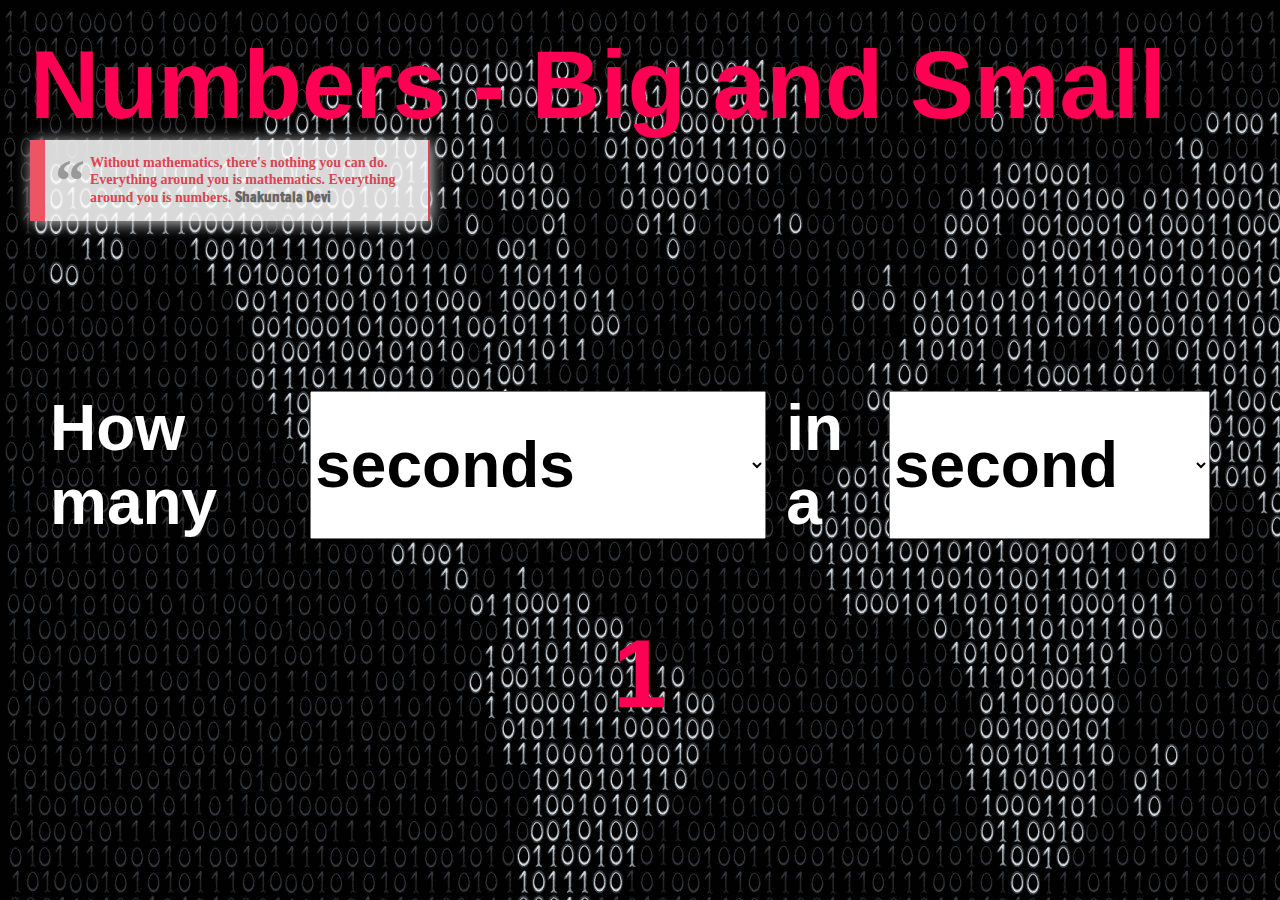
<file: index.html>
<!DOCTYPE html>
<html>
<head>
    <!-- Place this data between the <head> tags of your website -->
    <title>Numbers - Big and Small</title>
    <meta name="description" content="An exploration into the quantities of numbers for the inquisitive" />

    <!-- Twitter Card data -->
    <meta name="twitter:card" content="summary">
    <meta name="twitter:site" content="@nexgencodecamp">
    <meta name="twitter:title" content="Numbers - Big and Small">
    <meta name="twitter:description" content="An exploration into the quantities of numbers for the inquisitive">
    <meta name="twitter:creator" content="@nexgencodecamp">
    <meta name="twitter:image" content="https://nexgencodecamp.com.au/img/nxgcc-logo.png">

    <!-- Open Graph data -->
    <meta property="og:title" content="Numbers - Big and Small" />
    <meta property="og:type" content="article" />
    <meta property="og:url" content="https://peetj.github.io/STEM/" />
    <meta property="og:image" content="https://nexgencodecamp.com.au/img/nxgcc-logo.png" />
    <meta property="og:description" content="An exploration into the quantities of numbers for the inquisitive" />
    <meta property="og:site_name" content="Nexgen Codecamp GitHub pages" />
    <meta property="fb:admins" content="2331125510359676" />
    <meta charset="UTF-8">
    <meta name="viewport" content="width=device-width, initial-scale=1.0">
    <meta http-equiv="X-UA-Compatible" content="ie=edge">

    <link rel="stylesheet" href="./src/main.css">

</head>
<body>
    <h1>Numbers - Big and Small</h1>

    <blockquote class="grapefruit" cite="https://www.brainyquote.com/quotes/quotes/s/shakuntala598202.html?src=t_numbers">
        <h1 class="blockquote-heading">
            <span class="Cgrapefruit">Without mathematics, there's nothing you can do. Everything around you is mathematics. Everything around you is numbers.</span>
            <span class="blockquote-author">Shakuntala Devi</span>
        </h1>
    </blockquote>

    <div class="container">
        <div class="components">
            <span class="body-text">How many</span>
            <select class="time-start" name="time-start" id="time-start">
                <option value="0">planck time</option>
                <option value="1">yoctoseconds</option>
                <option value="2">zeptoseconds</option>
                <option value="3">attoseconds</option>
                <option value="4">femtoseconds</option>
                <option value="5">picoseconds</option>
                <option value="6">nanoseconds</option>
                <option value="7">microseconds</option>
                <option value="8">milliseconds</option>
                <option value="9">centiseconds</option>
                <option value="10">deciseconds</option>
                <option value="11" selected="selected">seconds</option>
            </select>
            <span class="body-text">in a</span>
            <select class="query-type" name="query-type" id="query-type" style="display:none">
                <option value="0">in a </option>
                <option value="1">since</option>
                <option value="2">until</option>
            </select>
            <select class="time-end" name="time-end" id="time-end">
                <option value="11" selected="selected">second</option>
                <option value="12">minute</option>
                <option value="13">hour</option>
                <option value="14">day</option>
                <option value="15">week</option>
                <option value="16">month</option>
                <option value="17">year</option>
                <option value="18">decade</option>
                <option value="19">century</option>
                <option value="20">millenium</option>
            </select>
        </div>
        <div class="answer">
            <span class="answer-span body-text">
                1
            </span>
        </div>
        <div class="sharethis-inline-share-buttons"></div>
    </div>

    <script type="text/javascript" src="//platform-api.sharethis.com/js/sharethis.js#property=5917b04c75d4d20012d0b1e9&product=inline-share-buttons"></script>
    <script src="./src/numeral.min.js"></script>
    <script src="./src/main.js"></script>
</body>
</html>
</file>
<file: src/main.css>
/*
// 12 - CSS3 Blockquote Effects Demo
// Made with ❤ by @Pawan_Mall
// http://www.pawanmall.net
*/

@import url('https://fonts.googleapis.com/css?family=Montez');
@import url('https://fonts.googleapis.com/css?family=Francois+One');


html,body,div,span,applet,object,iframe,h1,h2,
h3,h4,h5,h6,p,blockquote,a,abbr,acronym,address,
big,cite,del,dfn,em,img,ins,kbd,q,s,samp,small,
strike,strong,sub,sup,tt,var,b,u,i,center,dl,dt,
dd,ol,ul,li,fieldset,form,label,legend,table,caption,
tbody,tfoot,thead,tr,th,td,article,aside,canvas,details,
embed,figure,figcaption,footer,header,hgroup,input,menu,
nav,output,ruby,section,summary,time,mark,audio,video {
    border: 0;
    margin: 0;
    padding: 0;
    vertical-align: baseline;
}

/* apply a natural box layout model to all elements, but allowing components to change */
html {
  box-sizing: border-box;
}

*, *:before, *:after {
  box-sizing: inherit;
}

body {
    background: url(./bg.png) no-repeat;
    background-color: rgb(0, 0, 0);
    background-color: rgba(0, 0, 0, 1);
    padding: 30px;
    font-family: arial;
}
h1 {
    font-size: 6em;
    color: #ff0054;
}
blockquote{
  display:inline-block;
  background-color: rgb(255, 255, 255);
  background-color: rgba(255, 255, 255, 0.85);
  padding: 15px 20px 15px 45px;
  margin: 0 0 20px;
  position: relative;
  max-width: 400px;

  /*Font*/
  font-family: Georgia, serif;
  font-size: 14px;
  line-height: 1.2;
  color: #666;

  /*Box Shadow - (Optional)*/
  -moz-box-shadow: 2px 2px 15px #ccc;
  -webkit-box-shadow: 2px 2px 15px #ccc;
  box-shadow: 2px 2px 15px #ccc;

  /*Borders - (Optional)*/
  border-left-style: solid;
  border-left-width: 15px;
  border-right-style: solid;
  border-right-width: 2px;
}

blockquote::before{
  content: "\201C"; /*Unicode for Left Double Quote*/

  /*Font*/
  font-family: Georgia, serif;
  font-size: 60px;
  font-weight: bold;
  color: #999;

  /*Positioning*/
  position: absolute;
  left: 10px;
  top:5px;

}

blockquote::after{
  /*Reset to make sure*/
  content: "";
}

blockquote h1 {
    font-size: 100%;
}
blockquote a{
  text-decoration: none;
  background: #eee;
  cursor: pointer;
  padding: 0 3px;
  color: #c76c0c;
}

blockquote a:hover{
 color: #666;
}

blockquote em{
  font-style: italic;
}

blockquote .blockquote-author {
    font-family: 'Francois One';
    color: #666;
}
  /*Default Color Palette*/
blockquote.default{
  border-left-color: #656d77;
  border-right-color: #434a53;
}

/*Grapefruit Color Palette*/
blockquote.grapefruit{
  border-left-color: #ed5565;
  border-right-color: #da4453;
}
span.Cgrapefruit{
  color:#da4453;
}

.components, .answer {
    display: flex;
    flex-direction: row;
    justify-content: center;
    padding: 20px;
}
.components {
    padding-top: 150px;
}
.components > .body-text, .components > .time-start, .components > .query-type, .components > .time-end {
    font-size: 4em;
    font-weight: bold;
}
.components > span, .components select {
    margin-right: 20px;
}
.body-text {
    color: #FFFFFF;
}
.answer {
    padding-top: 60px;
}
.answer > .body-text {
    color: #ff0054;
    font-size: 6em;
    font-weight: bold;
}
#st-1 .st-total .st-label, #st-1 .st-total .st-shares {
    color: #FFFFFF;
}

/* ----------- iPhone 6 ----------- */

/* Portrait and Landscape */
@media only screen
  and (min-device-width: 375px)
  and (max-device-width: 667px)
  and (-webkit-min-device-pixel-ratio: 2) {
    blockquote {
        display: none;
    }
    h1 {
        font-size: 2.5em;
    }

    .components {
        flex-direction: column;
        padding-top: 30px;
    }

    .answer {
        padding-top: 0;
        font-size: 50%;
    }

    .components > .body-text, .components > .time-start, .components > .query-type, .components > .time-end {
        font-size: 1.5em;
    }

    select.time-start, select.time-end, span.body-text {
        display: block;
    }
}

/* Portrait */
@media only screen
  and (min-device-width: 375px)
  and (max-device-width: 667px)
  and (-webkit-min-device-pixel-ratio: 2)
  and (orientation: portrait) {

}

/* Landscape */
@media only screen
  and (min-device-width: 375px)
  and (max-device-width: 667px)
  and (-webkit-min-device-pixel-ratio: 2)
  and (orientation: landscape) {

}
</file>
